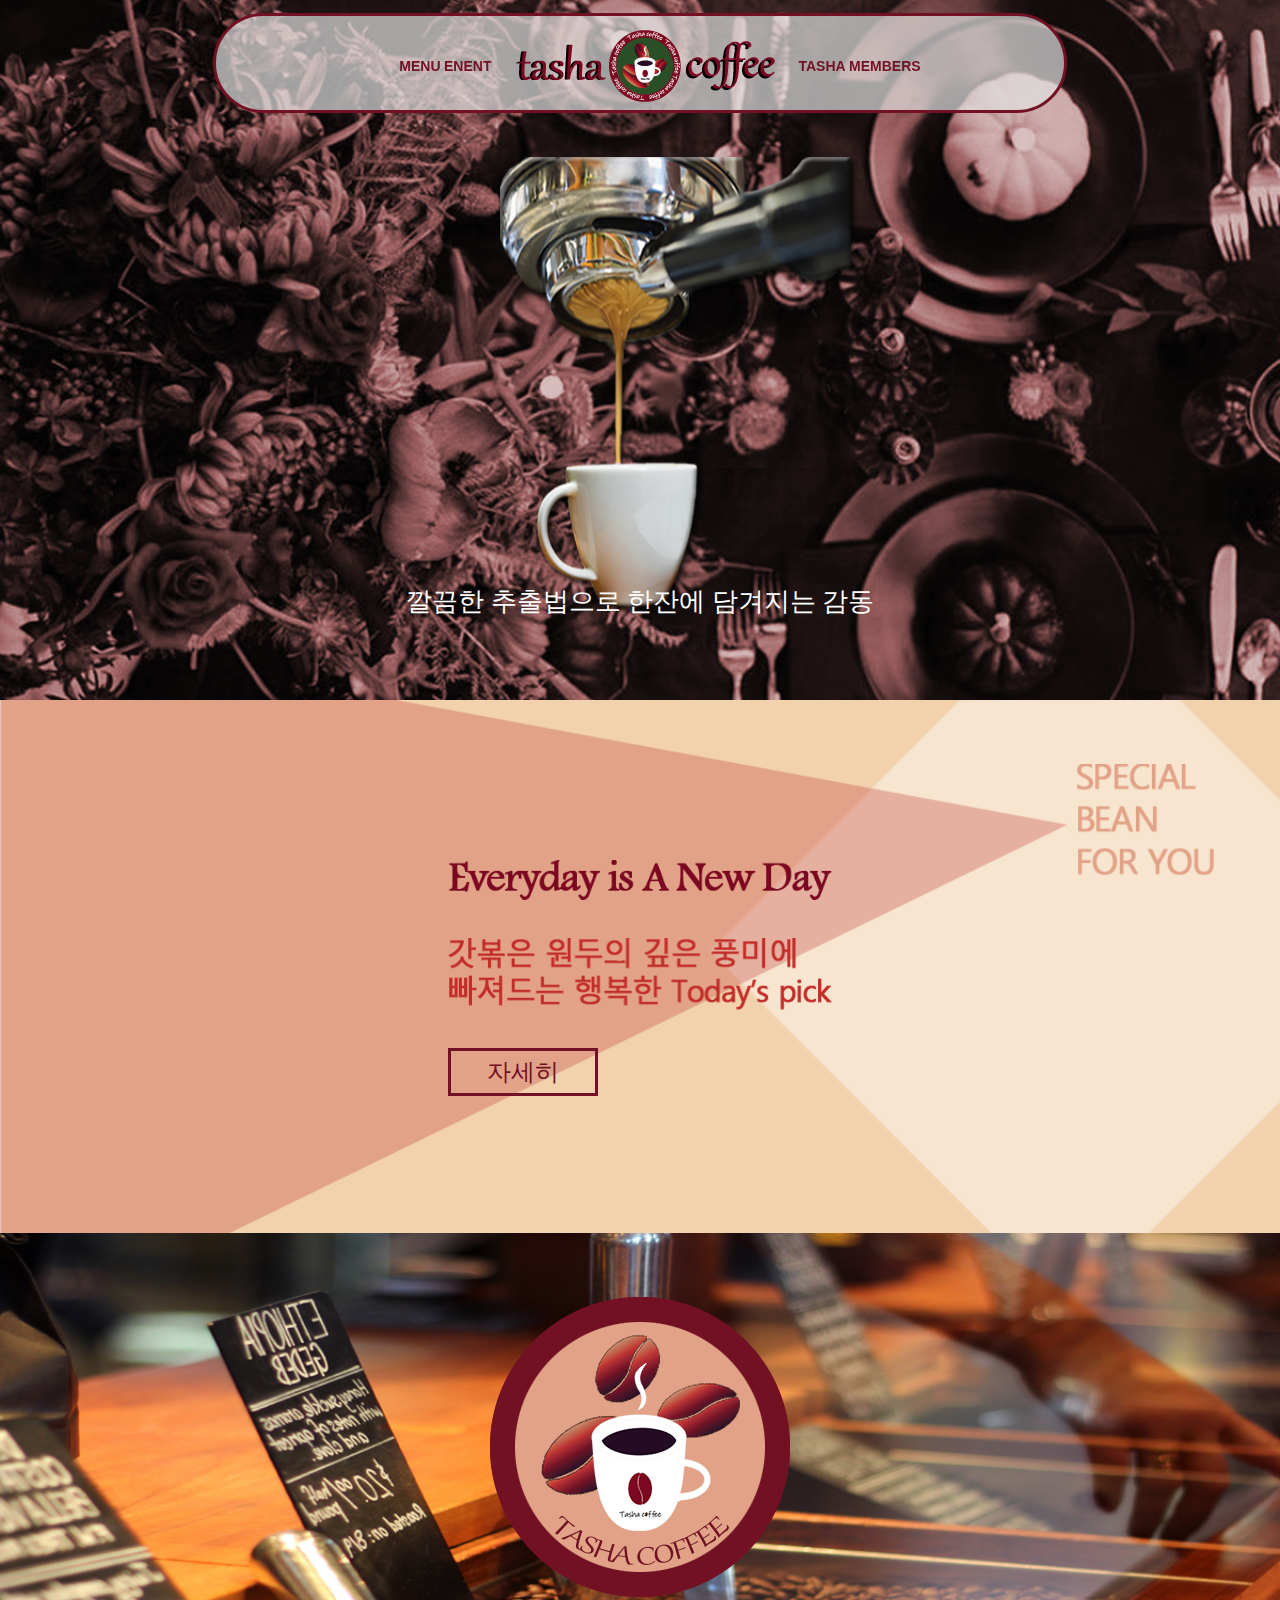
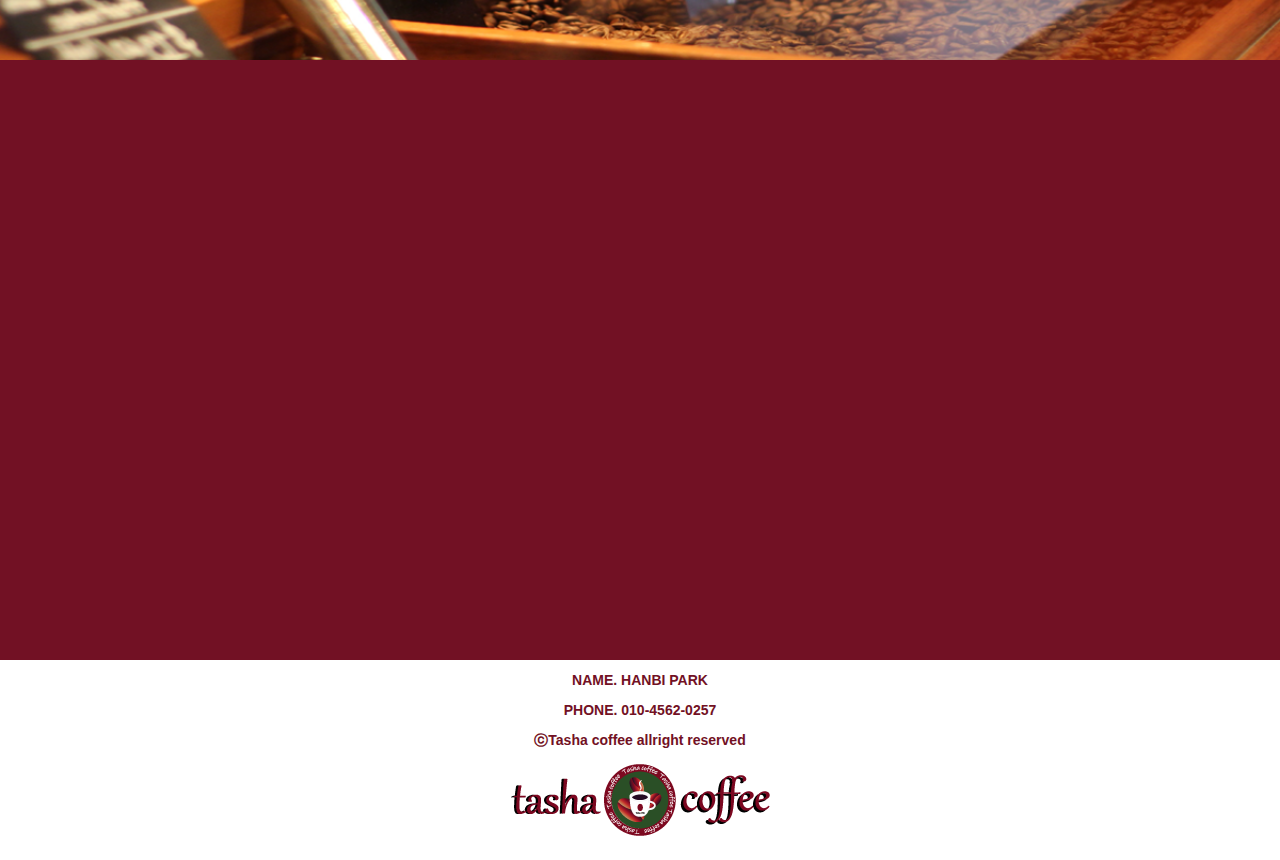
<file: index.html>
<!DOCTYPE html>
<html lang="en">
<head>
    <meta charset="UTF-8">
         <meta http-equiv="X-UA-Compatible" content="IE=edge,chrome=1">
      <meta name="viewport" content="width=device-width, initial-scale=1.0">
    <title>tashacoffee</title>
     <link rel="stylesheet" href="css/bootstrap.min.css">
     <link rel="stylesheet" href="css/bootstrap-theme.css">
<link rel="stylesheet" href="css/style.css">
    <script src="script/jquery-2.2.4.min.js"></script>
    <script src="script/jquery.scrollTo.min.js"></script>
    <script src="script/html5shiv.min.js"></script>
    <script src="script/modernizr-custom.js"></script>
    <script src="script/bootstrap.min.js"></script>
    <script src="script/script.js"></script>
</head>
<body>
    <div id="container">

    <header>
        <nav>
                <ul class="menu">
                <li><a href="#main">MENU</a></li>
                <li><a href="#content1">ENENT</a></li>
                <li class="logo"><a href="#body"><img src="images/logo%20(2).png" alt=""></a></li>
                <li><a href="#content2">TASHA</a></li>
                <li><a href="#content3">MEMBERS</a></li>
                </ul>
        </nav>
    </header>

    <div id="main">
    <div class="images">
       <div class="slide1">
           <div class="box">
            <p class="txts">700년 전통 350년의 역사</p>
                <img src="images/slide1.png" alt="">
            </div>
       </div>
       <div class="slide2">
            <div class="box">
            <p class="txts"> 최상의 원두, 최고의 맛</p>
             <img src="images/slide2.png" alt="">
            </div>
       </div>
       <div class="slide3">
           <div class="box">
           <p class="txts">깔끔한 추출법으로 한잔에 담겨지는 감동</p>
            <img src="images/slide3.png" alt="">
           </div>
       </div>
    </div>
</div>

    <div id="content1">
        <div class="today">
            <img src="images/todaycoffee.png" alt="">
        </div>
         <div class="center">
        <div class="every">
            <img src="images/%EB%A7%A4%EC%9D%BC%EC%83%88%ED%99%89.png" alt="">
            </div>
            <div class="pick">
           <img src="images/pick.png" alt="">
           </div>
           <div class="button_1">
           자세히
        </div>
        </div>
          <div class="special">
           <img src="images/foryou.png" alt="">
        </div>
        <div class="bean">
            <img src="images/coffeebeans.png" alt="">
        </div>
    </div>
    <div id="content2">
         <div class="tm">
          <div class="tm1">
               <img src="images/tasha_5.png" alt="">
               </div>
               <div class="tm1_2">
                <div class="tm2">
               <img src="images/tasha_3_2.png" alt="">
               <div class="button_2">
                   자세히
               </div>
               </div>
               </div>
               </div>
    </div>
    <div id="content3">
        <div class="inner">
            <div class="left">
                <div class="title">
                    <img src="images/membership.png" alt="">
                </div>
                <div class="icons">
                   <div class="icon">
                    <img src="images/ICON1.png" alt=""></div>
                     <div class="icon">
                    <img src="images/ICON2.png" alt=""></div>
                     <div class="icon">
                    <img src="images/ICON3.png" alt=""></div>
                </div>
                <div class="button_3">
                    자세히
                </div>
            </div>

            <div class="right">
                <div class="card">
                    <img src="images/card.png" alt="">
                </div>
                <div class="guest">
                    <img src="images/invite.png" alt="">
                </div>
            </div>
        </div>
    </div>

      <footer>
            <p>NAME. HANBI PARK</p>
        <p>PHONE. 010-4562-0257</p>
        <p>ⓒTasha coffee allright reserved</p>
        <div class="flogo">
         <img src="images/logo%20(2).png" alt="">
         </div>
      </footer>


    </div>
</body>
</html>
</file>
<file: css/style.css>
#container{
    width: 100%;
    height: auto;
/*    border: 1px solid #000;*/
}
header{
    width: 66.6668%;
    height: 100px;
    margin-left: 16.6666%;
    margin-right: 16.6666%;
    margin-top: 1%;
    position: fixed;
    z-index: 111;
    border: 3px solid  #721124;
    border-radius: 50px;
    background-color: rgba(225,225,225,.7);
}
.menu{
    width: 66.6668%;
    height: auto;
    display: flex;
    justify-content: space-around;
    align-items: center;
    margin-left: 16.6666%;
    margin-right: 16.6666%;

}
.menu>li{
    list-style: none;
}
.menu>li>a{
    color: #721124;
    font-weight: bold;
    text-decoration: none;
}
.menu>li:hover a{
     border-bottom: 3px solid #721124;
}
.menu .logo:hover >a{
    border: none;

}
#main{
    width: 100%;
    height: 700px;

}
.images{
    width: 100%;
    height: 100%;
    position: relative;
    overflow: hidden;
}
.slide1{
    width: 100%;
    height: 100%;
    position: absolute;
    background:url(image/slide1.png) no-repeat;
    background-size: cover;
    display: flex;
    justify-content: center;
    align-items: center;

}
.slide2{
    width: 100%;
    height: 100%;
    position: absolute;
    background:url(image/slide2.png) no-repeat;
    background-size: cover;
     display: flex;
    justify-content: center;
    align-items: center;
}
.slide3{
    width: 100%;
    height: 100%;
    position: absolute;
    background:url(image/slide3.png) no-repeat;
    background-size: cover;
     display: flex;
    justify-content: center;
    align-items: center;
}
.box{
    width: 70%;
    height: 70%;
    display: flex;
    justify-content: center;
    align-items: center;
}

.txts{
    width: 100%;
    height: auto;
   text-align: center;
    position: absolute;
    bottom: 10%;
/*border: 1px solid #000;*/
    color: white;
    font-size: 2.6rem;
    font-family: "궁서체";
}
/*main*/
#content1{
    width: 100%;
    height: 0;
    padding-top: calc(500/1200*100%);
    background: url(image/bg1.png) no-repeat;
    background-size: cover;
    position: relative;
}
.today{
    position: absolute;
    width: 16.4%;
    height: auto;
   left: 12%;
    top: 25%;
}
.today>img{
    width: 100%;
    height: auto;
}
.center{
    width: 30%;
    height: auto;
    display: flex;
    flex-direction: column;
    position: absolute;
    left: 35%;
    top: 30%
}
.every{
    width: 100%;
    height: auto;
}
.every>img{
    width: 100%;
    height: auto;
}
.pick{
    width: 100%;
    height: auto;
    margin-top: 10%;
}
.pick>img{
    width: 100%;
    height: auto;
}
.button_1{
/*    width: 28%;*/
    width: 150px;
    height: auto;
    border: 3px solid #721124;
    color: #721124;
    font-size: 2.4rem;
    display: flex;
    justify-content: center;
    align-items: center;
    font-weight: normal;
    padding: 1% 3%;
    margin-top: 10%;
    cursor: pointer;
}
.button_1:hover{
    background-color:  #721124;
    color: #e2a287;
    transition: all .7s ease;
}
.special{
    position: absolute;
    width: 10.91666666%;
    height: auto;
    top: 12%;
    right: 5%;
}
.special>img{
    width: 100%;
    height: auto;
}
.bean{
    position: absolute;
    width: 30%;
    height: auto;
    right: 0;
    bottom: 0;
}
.bean>img{
    width: 100%;
    height: auto;
}
#content2{
    width: 100%;
    height: 0 !important;
    padding-bottom: calc(400/1200*100%);
    background: url(image/bg2.png) no-repeat;
    background-size: cover;



}
.tm{
    width:300px;
    height: auto;
    cursor: pointer;
    margin:  auto;
    position: relative;
   padding-top: 5%;
}
.tm1, .tm1_2{
    width: 300px;
    height: auto;
    position: absolute;
    left: 0;
    top: 100%;
}
.tm img{
    width: 100%;
    height: auto;

}
.tm1{
/*    padding-top: 5%;*/
}
.tm2{
    opacity: 0;
    position: relative;
    display: flex;
    flex-direction: column;
    align-items: center;
}
.tm:hover .tm1{
    opacity: 0;
     transition: all .8s;
}
.tm:hover .tm2{
    transform: rotateY(180deg);
    transition: all 0.8s;
     opacity: 1;
}
.button_2{
    width: 100px;
    height: auto;
    color:  #721124;
    border: 3px solid #721124;
    position: absolute;
    bottom: 15%;
    font-size: 2rem;
    text-align: center;
    padding: 2% 5%;
}
.tm:hover .tm2>.button_2{
     transform: rotateY(180deg);
    transition: all 0.8s;
}
.button_2:hover{
    background-color:  #721124;
    color: white;
     transition: all 0.8s;
}
#content3{
    width: 100%;
    height: 600px;
    background: #721124;
    display: flex;
    justify-content: center;
    align-items: center;
}
.inner{
    width: 90%;
    height: 80%;
    border: 5px solid #f1d2ac;
    display: flex;
    justify-content: space-around;
}
.left{
    width: 60%;
    height: auto;
    display: flex;
    flex-direction: column;
    justify-content: space-around;
    align-items: center;
    margin-left: 12%;

}
.title{



}
.icons{
    width: 100%;
    height: auto;
    display: flex;
    justify-content: space-around;
}
.icon{
    width: 150px;
    height: 150px;
    display: flex;
    justify-content: center;
    align-items: center;
    border: 10px solid #b92d2a;
    background-color: white;
    border-radius: 50%;
    cursor: pointer;
}
.icon:hover{
    transform: rotateY(360deg);
     transition: all .7s ease;
}
.button_3{
     width: 150px;
    height: auto;
    border: 3px solid #f1d2ac;
    color: #f1d2ac;
    font-size: 2.4rem;
    display: flex;
    justify-content: center;
    align-items: center;
    font-weight: normal;
    padding: 1% 3%;
    cursor: pointer;
}
.button_3:hover{
    background-color: #f1d2ac;
    color: #721124;
    font-weight: bold;
     transition: all .7s ease;
}
.right{
    width: 40%;
    height: auto;
    display:flex;
    flex-direction: column;
    text-align: right;
    margin-right: 16.6666666%;
    justify-content: space-around;
/*    border: 1px solid #000;*/
}
footer{
    width: 100%;
    height: 200px;
    text-align: center;
    color: #721124;
    background-color: white;
}
footer p{
    padding-top: 10px;
    height: 20px;
    line-height: 20px;
    font-weight: bolder;
}
footer>.flogo{
    width: 100%;
    height: auto;
}
</file>
